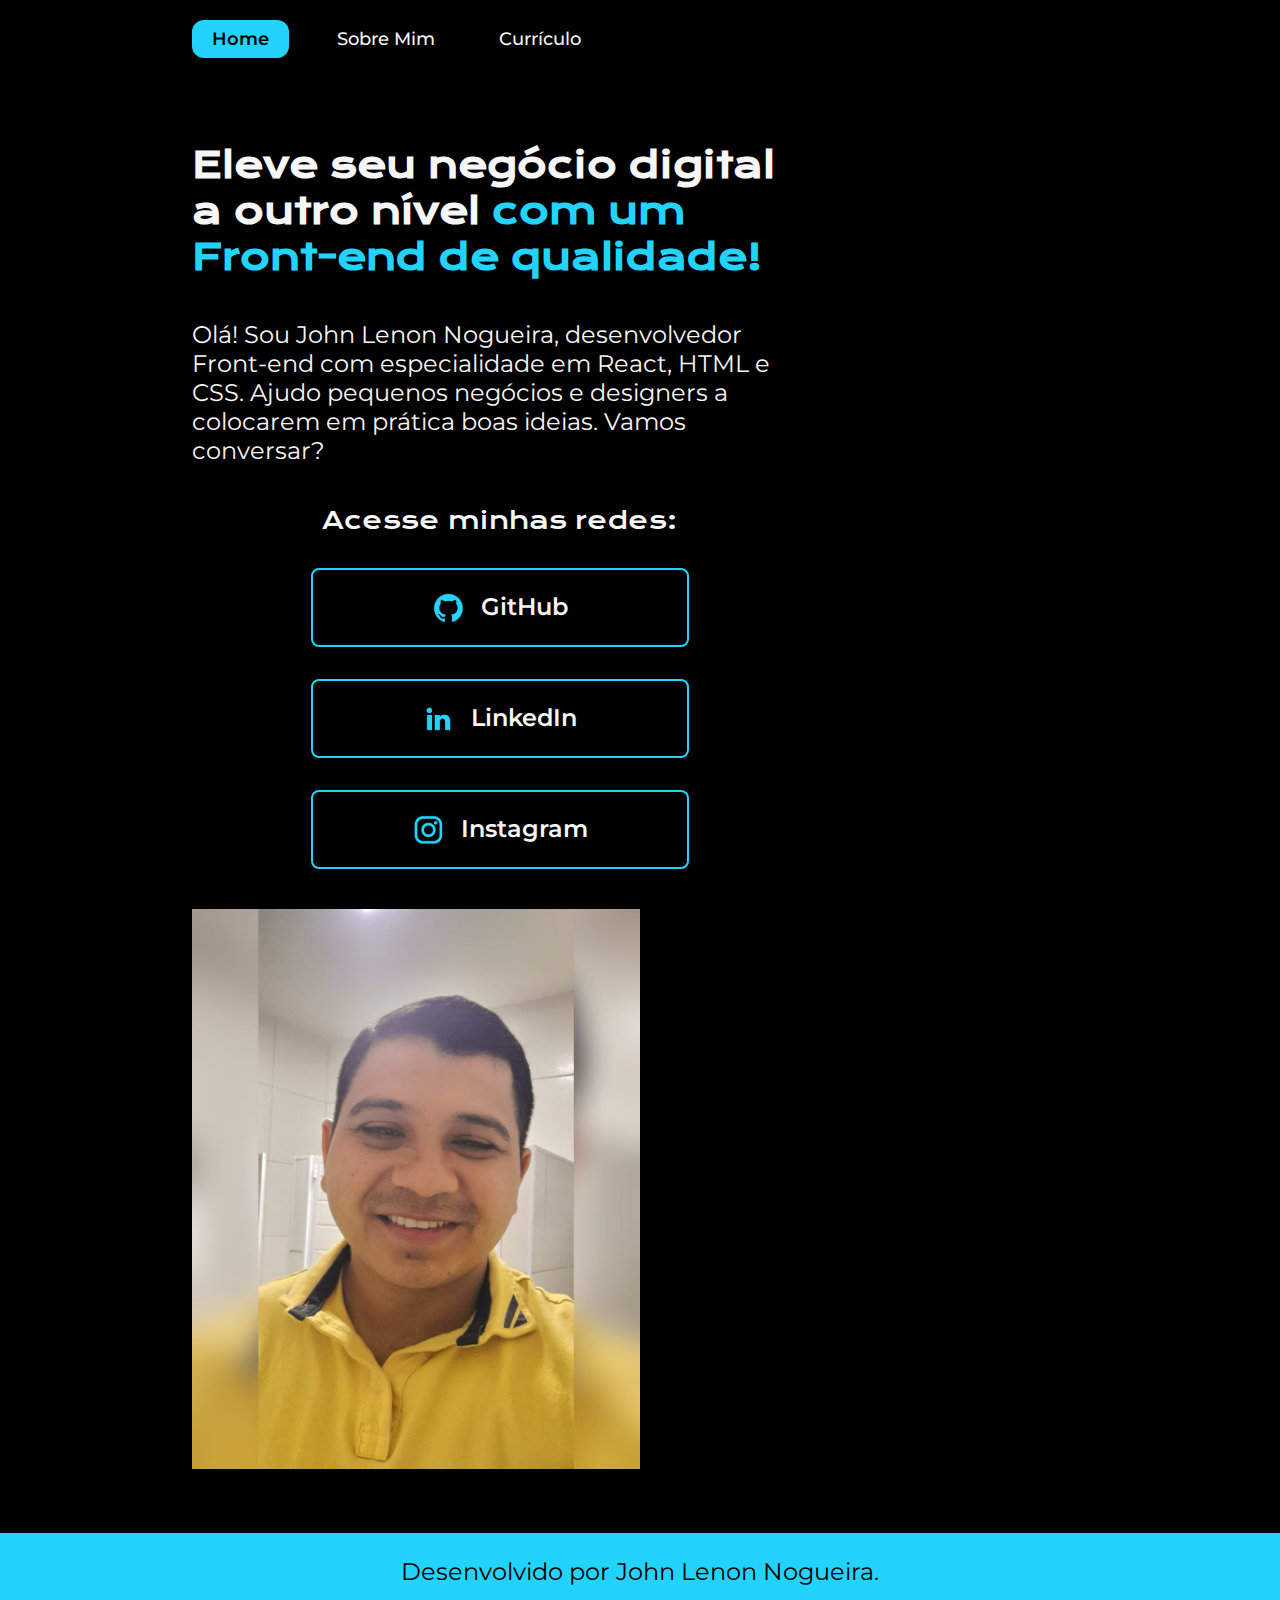
<file: index.html>
<!DOCTYPE html>
<html lang="pt-br">
<head>
    <meta charset="UTF-8"> 
    <meta http-equiv="X-UA-Compatible" content="IE=edge">
    <meta name="viewport" content="width=device-width, initial-scale=1.0">
    <title>Portfólio</title>
    <link rel="stylesheet" href="./styles/style.css">
</head>
<body>
    <header class="cabecalho">
        <nav class="cabecalho__menu">
            <a class="cabecalho__menu__link ativo" href="index.html">Home</a>
            <a class="cabecalho__menu__link" href="about.html">Sobre Mim</a>
            <a class="cabecalho__menu__link" href="curriculo.html">Currículo</a>
        </nav>
    </header>

    <main id="home" class="apresentacao">
        <section id="sobre" class="apresentacao__conteudo">
            <h1 class="apresentacao__conteudo__titulo">
                Eleve seu negócio digital a outro nível 
                <strong class="titulo-destaque">com um Front-end de qualidade!</strong>
            </h1>

            <p class="apresentacao__conteudo__texto">
                Olá! Sou John Lenon Nogueira, desenvolvedor Front-end com especialidade em React, HTML e CSS.
                Ajudo pequenos negócios e designers a colocarem em prática boas ideias. Vamos conversar?
            </p>

            <div class="apresentacao__links">
                <h2 class="apresentacao__links__subtitulo">Acesse minhas redes:</h2>

                <a class="apresentacao__links__navegacao" href="https://github.com/Johnsantos1989" target="_blank">
                    <img src="./assets/github.png" alt="Ícone do GitHub"> GitHub
                </a>

                <a class="apresentacao__links__navegacao" href="https://linkedin.com/in/analistafinanceiro-powerbi" target="_blank">
                    <img src="./assets/linkedin.png" alt="Ícone do LinkedIn"> LinkedIn
                </a>

                <a class="apresentacao__links__navegacao" href="https://www.instagram.com/johnlenonnogueira/" target="_blank">
                    <img src="./assets/instagram.png" alt="Ícone do instagram"> Instagram
                </a>
            </div>
        </section>

        <img class="apresentacao__imagem" src="./assets/Imagem John.jpg" alt="Foto de John Lenon programando">
    </main>

    <footer class="rodape">
        <p>Desenvolvido por John Lenon Nogueira.</p>
    </footer>
</body>
</html>
</file>
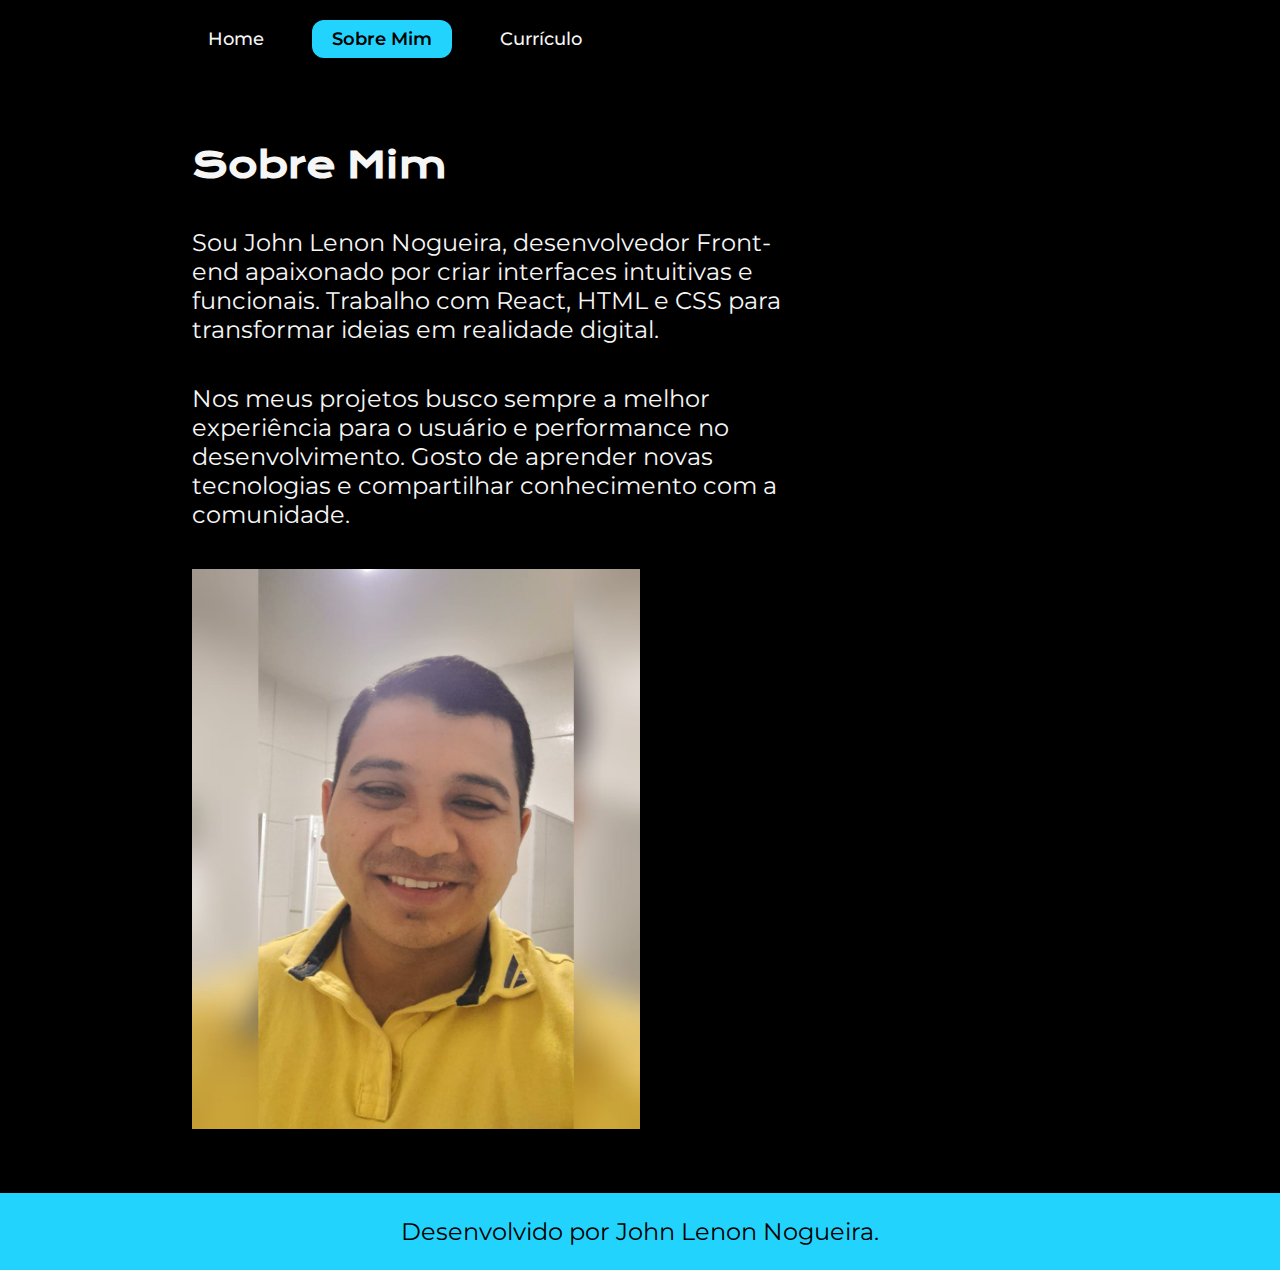
<file: about.html>
<!DOCTYPE html>
<html lang="pt-br">
<head>
    <meta charset="UTF-8">
    <meta name="viewport" content="width=device-width, initial-scale=1.0">
    <title>Sobre Mim</title>
    <link rel="stylesheet" href="./styles/style.css">
</head>
<body>
    <header class="cabecalho">
        <nav class="cabecalho__menu">
            <a class="cabecalho__menu__link" href="index.html">Home</a>
            <a class="cabecalho__menu__link ativo" href="about.html">Sobre Mim</a>
            <a class="cabecalho__menu__link" href="curriculo.html">Currículo</a>
        </nav>
    </header>

    <main class="apresentacao">
        <section class="apresentacao__conteudo">
            <h1 class="apresentacao__conteudo__titulo">Sobre Mim</h1>
            <p class="apresentacao__conteudo__texto">
                Sou John Lenon Nogueira, desenvolvedor Front-end apaixonado por criar interfaces intuitivas e funcionais. 
                Trabalho com React, HTML e CSS para transformar ideias em realidade digital.
            </p>
            <p class="apresentacao__conteudo__texto">
                Nos meus projetos busco sempre a melhor experiência para o usuário e performance no desenvolvimento. 
                Gosto de aprender novas tecnologias e compartilhar conhecimento com a comunidade.
            </p>
        </section>

        <img class="apresentacao__imagem" src="./assets/Imagem John.jpg" alt="Foto de John Lenon programando">
    </main>

    <footer class="rodape">
        <p>Desenvolvido por John Lenon Nogueira.</p>
    </footer>
</body>
</html>
</file>
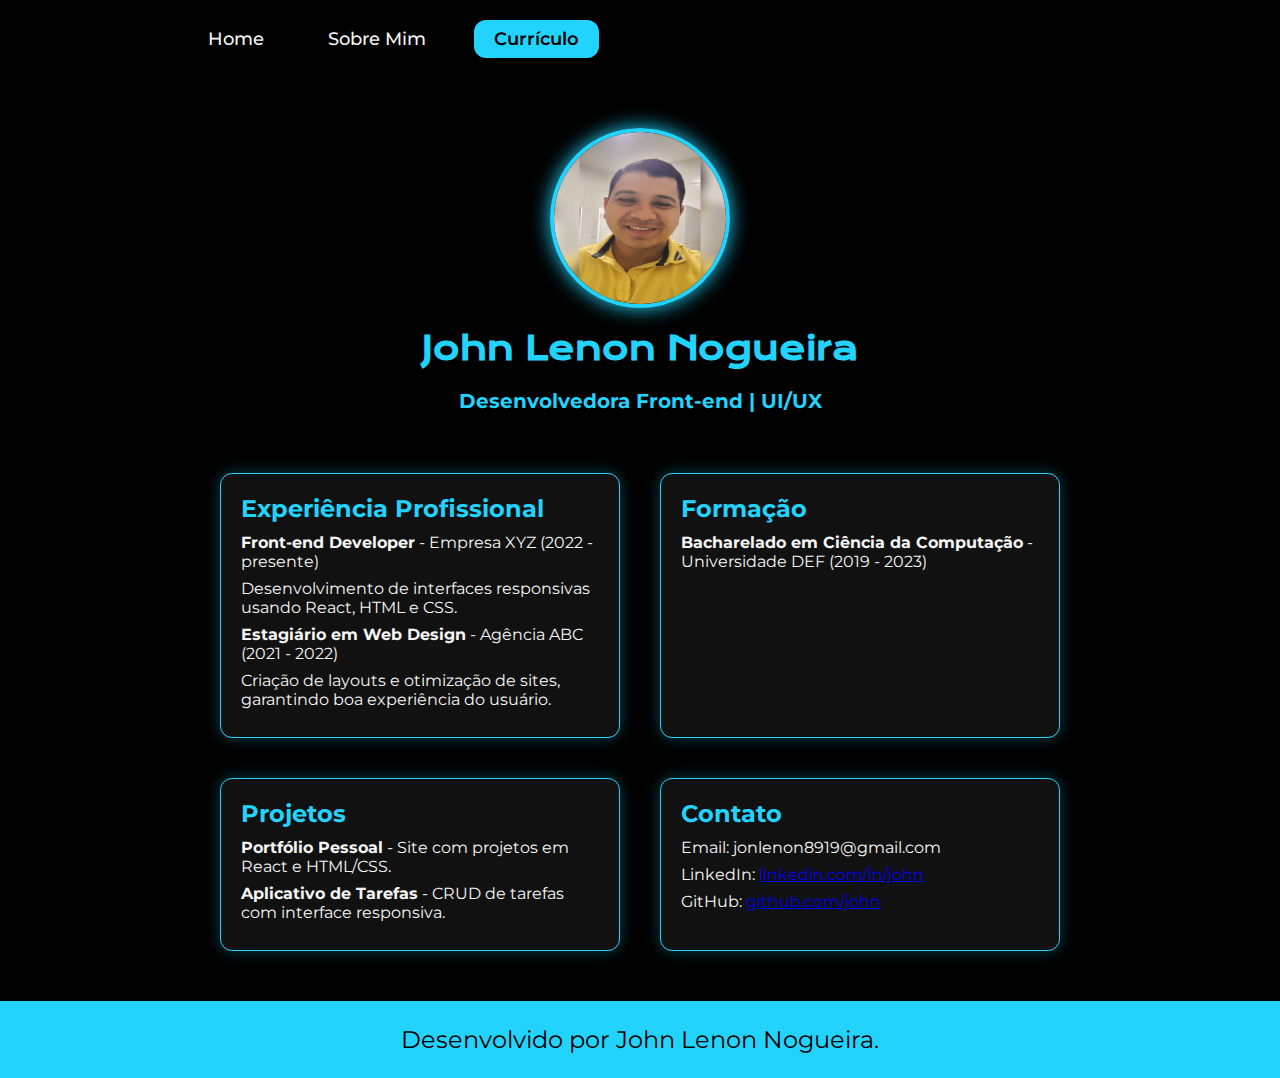
<file: curriculo.html>
<!DOCTYPE html>
<html lang="pt-br">
<head>
    <meta charset="UTF-8">
    <meta name="viewport" content="width=device-width, initial-scale=1.0">
    <title>Currículo - Joana Santos</title>
    <link rel="stylesheet" href="./styles/style.css">
</head>
<body>
    <header class="cabecalho">
        <nav class="cabecalho__menu">
            <a class="cabecalho__menu__link" href="index.html">Home</a>
            <a class="cabecalho__menu__link" href="about.html">Sobre Mim</a>
            <a class="cabecalho__menu__link destaque ativo" href="curriculo.html">Currículo</a>
        </nav>
    </header>

    <main class="sobre-container">
        <img class="sobre-foto" src="./assets/Imagem John.jpg" alt="Foto de John Lenon Nogueira">
        <h1 class="sobre-nome">John Lenon Nogueira</h1>
        <h2 class="sobre-titulo">Desenvolvedora Front-end | UI/UX</h2>

        <div class="sobre-cards">
            <div class="sobre-card">
                <h3>Experiência Profissional</h3>
                <ul>
                    <li><strong>Front-end Developer</strong> - Empresa XYZ (2022 - presente)</li>
                    <li>Desenvolvimento de interfaces responsivas usando React, HTML e CSS.</li>
                    <li><strong>Estagiário em Web Design</strong> - Agência ABC (2021 - 2022)</li>
                    <li>Criação de layouts e otimização de sites, garantindo boa experiência do usuário.</li>
                </ul>
            </div>

            <div class="sobre-card">
                <h3>Formação</h3>
                <ul>
                    <li><strong>Bacharelado em Ciência da Computação</strong> - Universidade DEF (2019 - 2023)</li>
                </ul>
            </div>

            <div class="sobre-card">
                <h3>Projetos</h3>
                <ul>
                    <li><strong>Portfólio Pessoal</strong> - Site com projetos em React e HTML/CSS.</li>
                    <li><strong>Aplicativo de Tarefas</strong> - CRUD de tarefas com interface responsiva.</li>
                </ul>
            </div>

            <div class="sobre-card">
                <h3>Contato</h3>
                <ul>
                    <li>Email: jonlenon8919@gmail.com</li>
                    <li>LinkedIn: <a href="https://linkedin.com/in/analistafinanceiro-powerbi" target="_blank">linkedin.com/in/john</a></li>
                    <li>GitHub: <a href="https://github.com/Johnsantos1989" target="_blank">github.com/john</a></li>
                </ul>
            </div>
        </div>
    </main>

    <footer class="rodape">
        <p>Desenvolvido por John Lenon Nogueira.</p>
    </footer>
</body>
</html>
</file>
<file: styles/style.css>
@import url('https://fonts.googleapis.com/css2?family=Krona+One&family=Montserrat:ital,wght@0,100..900;1,100..900&display=swap');

/* ===== VARIÁVEIS GLOBAIS ===== */
:root {
    --cor-primaria: #000000;
    --cor-secundaria: #F6F6F6;
    --cor-terciaria: #22D4FD;
    --fonte-principal: "Montserrat", sans-serif;
    --fonte-secundaria: "Krona One", sans-serif;
}

/* ===== RESET ===== */
* {
    margin: 0;
    padding: 0;
    box-sizing: border-box;
}

body {
    background-color: var(--cor-primaria);
    color: var(--cor-secundaria);
    font-family: var(--fonte-principal);
}

/* ===== CABEÇALHO ===== */
.cabecalho {
    padding: 20px 15%;
    background-color: var(--cor-primaria);
}

.cabecalho__menu {
    display: flex;
    gap: 32px;
    justify-content: flex-start;
    flex-wrap: wrap;
}

.cabecalho__menu__link {
    text-decoration: none;
    color: var(--cor-secundaria);
    font-size: 1.125rem;
    font-weight: 500;
    padding: 8px 16px;
    border-radius: 8px;
    transition: 0.3s;
}

.cabecalho__menu__link:hover {
    background-color: var(--cor-terciaria);
    color: var(--cor-primaria);
}

/* Botão do Currículo destacado */
.cabecalho__menu__link.destaque,
.cabecalho__menu__link.ativo {
    background-color: var(--cor-terciaria);
    color: var(--cor-primaria);
    font-weight: 600;
    padding: 8px 20px;
    border-radius: 12px;
}

.cabecalho__menu__link.destaque:hover,
.cabecalho__menu__link.ativo:hover {
    background-color: var(--cor-terciaria);
    color: var(--cor-primaria);
}

/* ===== APRESENTAÇÃO / HOME ===== */
.apresentacao {
    padding: 5% 15%;
    display: flex;
    align-items: center;
    justify-content: space-between;
    flex-wrap: wrap;
    gap: 40px;
}

.apresentacao__conteudo {
    width: 100%;
    max-width: 615px;
    display: flex;
    flex-direction: column;
    gap: 40px;
}

.apresentacao__conteudo__titulo {
    font-size: 2.25rem;
    font-family: var(--fonte-secundaria);
}

.titulo-destaque {
    color: var(--cor-terciaria);
}

.apresentacao__conteudo__texto {
    font-size: 1.5rem;
}

.apresentacao__links {
    display: flex;
    flex-direction: column;
    align-items: center;
    gap: 32px;
}

.apresentacao__links__subtitulo {
    font-family: var(--fonte-secundaria);
    font-weight: 400;
    font-size: 1.5rem;
}

.apresentacao__links__navegacao {
    display: flex;
    justify-content: center;
    gap: 16px;
    border: 2px solid var(--cor-terciaria);
    width: 100%;
    max-width: 378px;
    text-align: center;
    border-radius: 8px;
    font-size: 1.5rem;
    font-weight: 600;
    padding: 21.5px 0;
    text-decoration: none;
    color: var(--cor-secundaria);
    transition: 0.3s;
}

.apresentacao__links__navegacao:hover {
    background-color: var(--cor-terciaria);
    color: var(--cor-primaria);
}

.apresentacao__imagem {
    width: 50%;
}

/* ===== PÁGINA SOBRE / CURRÍCULO ===== */
.sobre-container {
    display: flex;
    flex-direction: column;
    align-items: center;
    text-align: center;
    padding: 50px 20px;
    gap: 20px;
}

.sobre-foto {
    width: 180px;
    height: 180px;
    border-radius: 50%;
    border: 4px solid var(--cor-terciaria);
    box-shadow: 0 0 20px var(--cor-terciaria);
}

.sobre-nome {
    font-family: var(--fonte-secundaria);
    font-size: 2rem;
    color: var(--cor-terciaria);
}

.sobre-titulo {
    font-family: var(--fonte-principal);
    font-size: 1.25rem;
    color: var(--cor-terciaria);
    margin-bottom: 40px;
}

.sobre-cards {
    display: flex;
    gap: 40px;
    flex-wrap: wrap;
    justify-content: center;
    width: 100%;
    max-width: 900px;
}

.sobre-card {
    background-color: #111;
    border: 1px solid var(--cor-terciaria);
    border-radius: 12px;
    padding: 20px;
    width: 100%;
    min-width: 280px;
    max-width: 400px;
    box-shadow: 0 0 15px rgba(34, 212, 253, 0.3);
    text-align: left;
    transition: transform 0.3s, box-shadow 0.3s;
}

.sobre-card:hover {
    transform: translateY(-5px);
    box-shadow: 0 0 25px rgba(34, 212, 253, 0.5);
}

.sobre-card h3 {
    font-size: 1.5rem;
    color: var(--cor-terciaria);
    margin-bottom: 10px;
}

.sobre-card ul {
    list-style: none;
    padding: 0;
}

.sobre-card ul li {
    margin: 8px 0;
    font-size: 1rem;
    color: var(--cor-secundaria);
}

/* ===== RODAPÉ ===== */
.rodape {
    padding: 24px;
    color: var(--cor-primaria);
    background-color: var(--cor-terciaria);
    text-align: center;
    font-family: var(--fonte-principal);
    font-size: 1.5rem;
    font-weight: 400;
}

/* ===== RESPONSIVIDADE ===== */
@media (max-width: 1200px) {
    .apresentacao {
        flex-direction: column-reverse;
        gap: 20px;
    }
}

@media (max-width: 1023px) {
    .apresentacao {
        flex-direction: column;
        text-align: center;
    }
}

@media (max-width: 768px) {
    .apresentacao {
        flex-direction: column-reverse;
        margin: 5%;
        text-align: center;
    }

    .apresentacao__conteudo {
        width: auto;
        display: flex;
        flex-direction: column;
        gap: 40px;
    }

    .apresentacao__links__navegacao {
        width: 100%;
        max-width: 300px;
    }

    .apresentacao__imagem {
        width: 100%;
        max-width: 300px;
        height: auto;
        margin: 0 auto 20px auto;
    }

    .cabecalho {
        padding: 25px 5%;
    }

    .cabecalho__menu {
        flex-direction: column;
        justify-content: center;
        align-items: center;
        gap: 16px;
        text-align: center;
    }

    .cabecalho__menu__link {
        padding: 10px 20px;
        font-size: 1rem;
    }

    .sobre-cards {
        flex-direction: column;
        gap: 20px;
    }

    .rodape {
        font-size: 1rem;
    }
}
</file>
